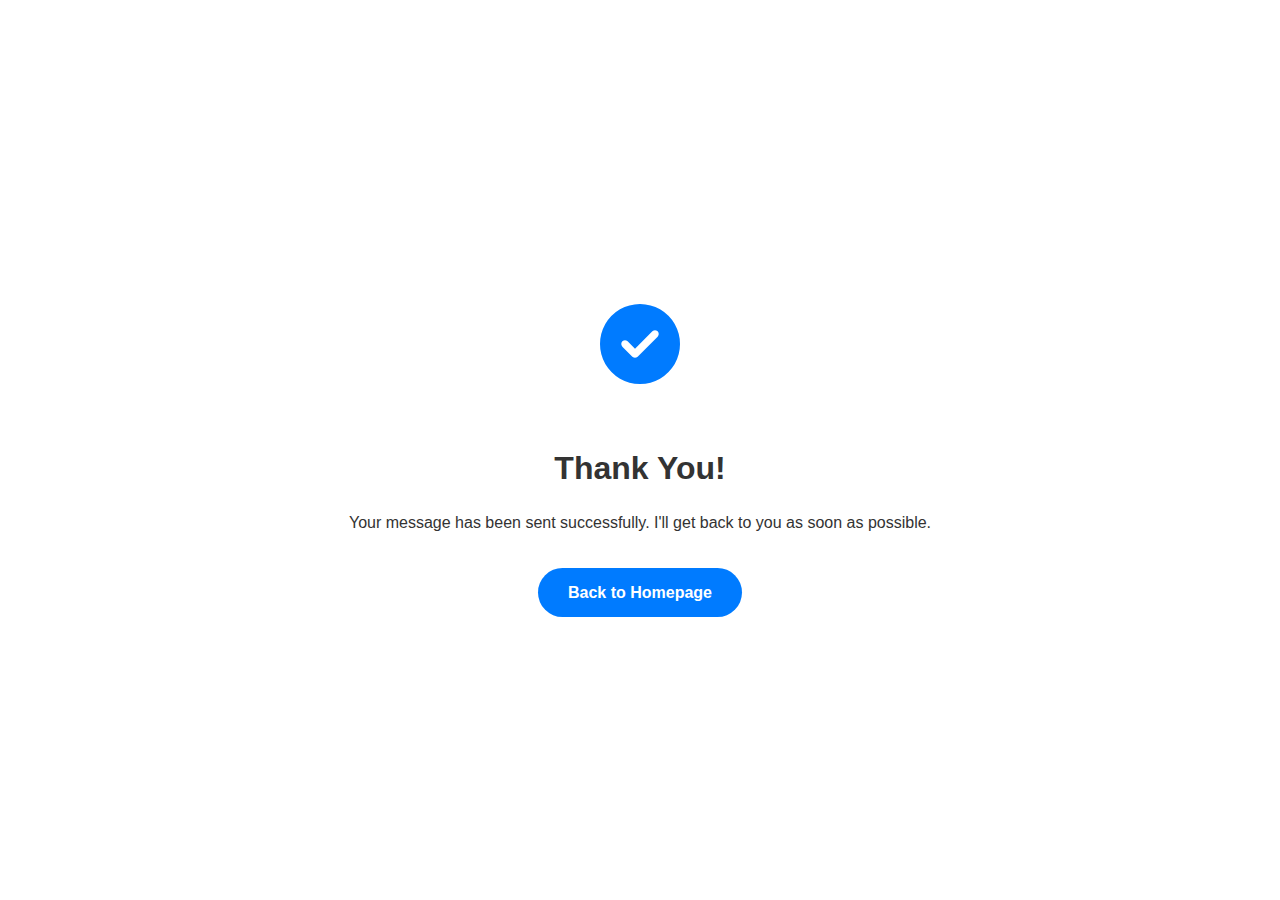
<file: thanks.html>
<!DOCTYPE html>
<html lang="en">
<head>
    <meta charset="UTF-8">
    <meta name="viewport" content="width=device-width, initial-scale=1.0">
    <title>Thank You | Aryan Bhagwat</title>
    <link rel="stylesheet" href="styles.css">
    <link rel="stylesheet" href="https://cdnjs.cloudflare.com/ajax/libs/font-awesome/6.4.0/css/all.min.css">
    <meta name="description" content="Thank you for contacting Aryan Bhagwat">
    <style>
        .thank-you-container {
            height: 100vh;
            display: flex;
            flex-direction: column;
            justify-content: center;
            align-items: center;
            text-align: center;
            padding: 2rem;
        }
        .thank-you-icon {
            font-size: 5rem;
            color: var(--primary-color);
            margin-bottom: 2rem;
        }
        .thank-you-container h1 {
            margin-bottom: 1rem;
        }
        .thank-you-container p {
            margin-bottom: 2rem;
            max-width: 600px;
        }
    </style>
</head>
<body>
    <div class="thank-you-container">
        <div class="thank-you-icon">
            <i class="fas fa-check-circle"></i>
        </div>
        <h1>Thank You!</h1>
        <p>Your message has been sent successfully. I'll get back to you as soon as possible.</p>
        <a href="index.html" class="btn primary-btn">Back to Homepage</a>
    </div>

    <script>
        // Redirect to homepage after 5 seconds
        setTimeout(function() {
            window.location.href = "index.html";
        }, 5000);
        
        // Check if dark theme is enabled and apply it
        const isDarkTheme = localStorage.getItem('darkTheme') === 'true';
        if (isDarkTheme) {
            document.body.classList.add('dark-theme');
        }
    </script>
</body>
</html>
</file>
<file: styles.css>
/* Base Styles and Variables */
:root {
    --primary-color: #007bff;
    --secondary-color: #6c757d;
    --text-color: #333;
    --bg-color: #fff;
    --light-bg: #f8f9fa;
    --dark-bg: #343a40;
    --border-color: #dee2e6;
    --shadow-color: rgba(0, 0, 0, 0.1);
    --success-color: #28a745;
    --error-color: #dc3545;
    --font-family: 'Arial', sans-serif;
    --transition: all 0.3s ease;
}

.dark-theme {
    --primary-color: #0d6efd;
    --secondary-color: #adb5bd;
    --text-color: #f8f9fa;
    --bg-color: #212529;
    --light-bg: #343a40;
    --dark-bg: #495057;
    --border-color: #495057;
    --shadow-color: rgba(0, 0, 0, 0.3);
}

* {
    margin: 0;
    padding: 0;
    box-sizing: border-box;
    font-family: var(--font-family);
}

html {
    scroll-behavior: smooth;
}

body {
    background-color: var(--bg-color);
    color: var(--text-color);
    line-height: 1.6;
    transition: var(--transition);
}

.container {
    width: 100%;
    max-width: 1200px;
    margin: 0 auto;
    padding: 0 20px;
}

section {
    padding: 80px 0;
}

.section-header {
    text-align: center;
    margin-bottom: 50px;
}

.section-header h2 {
    font-size: 2.5rem;
    margin-bottom: 10px;
    position: relative;
    display: inline-block;
}

.underline {
    height: 4px;
    width: 70px;
    background-color: var(--primary-color);
    margin: 0 auto;
}

.btn {
    display: inline-block;
    padding: 12px 30px;
    border-radius: 30px;
    text-decoration: none;
    font-weight: 600;
    cursor: pointer;
    transition: var(--transition);
    border: none;
    text-align: center;
}

.primary-btn {
    background-color: var(--primary-color);
    color: white;
}

.primary-btn:hover {
    background-color: transparent;
    color: var(--primary-color);
    border: 2px solid var(--primary-color);
    padding: 10px 28px;
}

.secondary-btn {
    background-color: transparent;
    color: var(--primary-color);
    border: 2px solid var(--primary-color);
    padding: 10px 28px;
}

.secondary-btn:hover {
    background-color: var(--primary-color);
    color: white;
}

/* Header and Navigation */
header {
    position: fixed;
    top: 0;
    left: 0;
    width: 100%;
    z-index: 1000;
    background-color: var(--bg-color);
    box-shadow: 0 2px 10px var(--shadow-color);
    transition: var(--transition);
}

header.scrolled {
    padding: 10px 0;
}

nav {
    display: flex;
    justify-content: space-between;
    align-items: center;
    padding: 20px 0;
}

.logo h1 {
    font-size: 1.8rem;
    font-weight: 700;
}

.logo span {
    color: var(--primary-color);
}

.nav-links {
    display: flex;
    list-style: none;
}

.nav-links li {
    margin-left: 30px;
}

.nav-links a {
    text-decoration: none;
    color: var(--text-color);
    font-weight: 600;
    transition: var(--transition);
    position: relative;
}

.nav-links a:hover,
.nav-links a.active {
    color: var(--primary-color);
}

.nav-links a::after {
    content: '';
    position: absolute;
    bottom: -5px;
    left: 0;
    width: 0;
    height: 2px;
    background-color: var(--primary-color);
    transition: var(--transition);
}

.nav-links a:hover::after,
.nav-links a.active::after {
    width: 100%;
}

.theme-toggle {
    cursor: pointer;
    font-size: 1.2rem;
    margin-left: 20px;
    transition: var(--transition);
}

.theme-toggle:hover {
    color: var(--primary-color);
}

.hamburger {
    display: none;
    cursor: pointer;
}

.hamburger span {
    display: block;
    width: 25px;
    height: 3px;
    background-color: var(--text-color);
    margin: 5px 0;
    transition: var(--transition);
}

/* Hero Section */
.hero {
    padding-top: 150px;
    min-height: 100vh;
    display: flex;
    align-items: center;
}

.hero-content {
    flex: 1;
}

.hero-content h1 {
    font-size: 3rem;
    margin-bottom: 10px;
}

.hero-content h1 span {
    color: var(--primary-color);
}

.hero-content h2 {
    font-size: 1.8rem;
    margin-bottom: 20px;
    color: var(--secondary-color);
}

.hero-content p {
    font-size: 1.1rem;
    margin-bottom: 30px;
    max-width: 600px;
}

.hero-buttons {
    margin-bottom: 30px;
}

.hero-buttons .btn {
    margin-right: 15px;
    margin-bottom: 15px;
}

.social-icons {
    display: flex;
    gap: 15px;
}

.social-icons a {
    display: flex;
    align-items: center;
    justify-content: center;
    width: 40px;
    height: 40px;
    border-radius: 50%;
    background-color: var(--light-bg);
    color: var(--text-color);
    text-decoration: none;
    transition: var(--transition);
}

.social-icons a:hover {
    background-color: var(--primary-color);
    color: white;
    transform: translateY(-3px);
}

.hero-image {
    flex: 1;
    display: flex;
    justify-content: center;
    align-items: center;
}

.image-container {
    position: relative;
    width: 350px;
    height: 350px;
}

.image-container::before {
    content: '';
    position: absolute;
    top: -20px;
    left: -20px;
    width: 100%;
    height: 100%;
    border: 5px solid var(--primary-color);
    border-radius: 10px;
    z-index: -1;
}

.image-container img {
    width: 100%;
    height: 100%;
    object-fit: cover;
    border-radius: 10px;
    box-shadow: 0 10px 30px var(--shadow-color);
}

/* About Section */
.about {
    background-color: var(--light-bg);
}

.about-content {
    display: flex;
    gap: 50px;
    align-items: center;
}

.about-image {
    flex: 1;
}

.about-image img {
    width: 100%;
    border-radius: 10px;
    box-shadow: 0 10px 30px var(--shadow-color);
}

.about-text {
    flex: 1;
}

.about-text h3 {
    font-size: 2rem;
    margin-bottom: 20px;
    color: var(--primary-color);
}

.about-text p {
    margin-bottom: 20px;
}

.about-details {
    display: grid;
    grid-template-columns: repeat(2, 1fr);
    gap: 20px;
    margin: 30px 0;
}

.detail {
    display: flex;
    align-items: flex-start;
    gap: 15px;
}

.detail i {
    font-size: 1.5rem;
    color: var(--primary-color);
}

.detail h4 {
    margin-bottom: 5px;
    font-size: 1.1rem;
}

/* Skills Section */
.skills-content {
    display: flex;
    gap: 50px;
}

.skill-category {
    flex: 1;
}

.skill-category h3 {
    font-size: 1.5rem;
    margin-bottom: 30px;
    color: var(--primary-color);
}

.skill-items {
    display: flex;
    flex-direction: column;
    gap: 25px;
}

.skill-item {
    width: 100%;
}

.skill-info {
    display: flex;
    justify-content: space-between;
    margin-bottom: 10px;
}

.skill-bar {
    height: 10px;
    background-color: var(--light-bg);
    border-radius: 5px;
    overflow: hidden;
}

.skill-progress {
    height: 100%;
    background-color: var(--primary-color);
    border-radius: 5px;
    transition: width 1s ease-in-out;
}

/* Projects Section */
.projects {
    background-color: var(--light-bg);
}

.projects-filter {
    display: flex;
    justify-content: center;
    flex-wrap: wrap;
    gap: 15px;
    margin-bottom: 40px;
}

.filter-btn {
    padding: 8px 20px;
    background-color: transparent;
    border: 2px solid var(--primary-color);
    border-radius: 30px;
    color: var(--text-color);
    cursor: pointer;
    transition: var(--transition);
}

.filter-btn:hover,
.filter-btn.active {
    background-color: var(--primary-color);
    color: white;
}

.projects-grid {
    display: grid;
    grid-template-columns: repeat(auto-fill, minmax(300px, 1fr));
    gap: 30px;
}

.project-card {
    background-color: var(--bg-color);
    border-radius: 10px;
    overflow: hidden;
    box-shadow: 0 5px 15px var(--shadow-color);
    transition: var(--transition);
}

.project-card:hover {
    transform: translateY(-10px);
}

.project-image {
    position: relative;
    overflow: hidden;
    height: 200px;
}

.project-image img {
    width: 100%;
    height: 100%;
    object-fit: cover;
    transition: var(--transition);
}

.project-card:hover .project-image img {
    transform: scale(1.1);
}

.project-overlay {
    position: absolute;
    top: 0;
    left: 0;
    width: 100%;
    height: 100%;
    background-color: rgba(0, 123, 255, 0.8);
    display: flex;
    justify-content: center;
    align-items: center;
    opacity: 0;
    transition: var(--transition);
}

.project-card:hover .project-overlay {
    opacity: 1;
}

.project-links {
    display: flex;
    gap: 20px;
}

.project-links a {
    display: flex;
    align-items: center;
    justify-content: center;
    width: 45px;
    height: 45px;
    border-radius: 50%;
    background-color: white;
    color: var(--primary-color);
    text-decoration: none;
    font-size: 1.2rem;
    transition: var(--transition);
}

.project-links a:hover {
    background-color: var(--text-color);
    color: white;
}

.project-info {
    padding: 20px;
}

.project-info h3 {
    font-size: 1.3rem;
    margin-bottom: 10px;
}

.project-info p {
    margin-bottom: 15px;
    color: var(--secondary-color);
}

.project-tags {
    display: flex;
    flex-wrap: wrap;
    gap: 10px;
}

.project-tags span {
    padding: 5px 10px;
    background-color: var(--light-bg);
    border-radius: 5px;
    font-size: 0.8rem;
}

/* Contact Section */
.contact-content {
    display: flex;
    gap: 50px;
}

.contact-info,
.contact-form {
    flex: 1;
}

.contact-info h3,
.contact-form h3 {
    font-size: 1.5rem;
    margin-bottom: 20px;
    color: var(--primary-color);
}

.contact-info p {
    margin-bottom: 30px;
}

.contact-details {
    margin-bottom: 30px;
}

.contact-item {
    display: flex;
    align-items: flex-start;
    gap: 15px;
    margin-bottom: 20px;
}

.contact-item i {
    font-size: 1.5rem;
    color: var(--primary-color);
}

.contact-item h4 {
    margin-bottom: 5px;
    font-size: 1.1rem;
}

.form-group {
    margin-bottom: 20px;
}

.form-group input,
.form-group textarea {
    width: 100%;
    padding: 12px 15px;
    border: 1px solid var(--border-color);
    border-radius: 5px;
    background-color: var(--bg-color);
    color: var(--text-color);
    transition: var(--transition);
}

.form-group input:focus,
.form-group textarea:focus {
    border-color: var(--primary-color);
    outline: none;
}

.form-group textarea {
    min-height: 150px;
    resize: vertical;
}

/* Footer */
footer {
    background-color: var(--dark-bg);
    color: white;
    padding: 30px 0;
    text-align: center;
}

.footer-content {
    display: flex;
    flex-direction: column;
    gap: 10px;
}

/* Scroll to Top Button */
.scroll-to-top {
    position: fixed;
    bottom: 30px;
    right: 30px;
    width: 50px;
    height: 50px;
    background-color: var(--primary-color);
    color: white;
    border-radius: 50%;
    display: flex;
    justify-content: center;
    align-items: center;
    text-decoration: none;
    font-size: 1.2rem;
    opacity: 0;
    visibility: hidden;
    transition: var(--transition);
    box-shadow: 0 2px 10px var(--shadow-color);
}

.scroll-to-top.active {
    opacity: 1;
    visibility: visible;
}

.scroll-to-top:hover {
    background-color: var(--text-color);
}

/* Media Queries for Responsiveness */
@media (max-width: 992px) {
    .hero {
        padding-top: 120px;
    }
    
    .hero-content h1 {
        font-size: 2.5rem;
    }
    
    .hero-content h2 {
        font-size: 1.5rem;
    }
    
    .about-content,
    .skills-content,
    .contact-content {
        flex-direction: column;
    }
    
    .about-image {
        margin-bottom: 30px;
    }
    
    .skill-category {
        margin-bottom: 40px;
    }
}

@media (max-width: 768px) {
    .nav-links {
        position: fixed;
        top: 0;
        left: -100%;
        width: 70%;
        height: 100vh;
        background-color: var(--bg-color);
        flex-direction: column;
        justify-content: center;
        align-items: center;
        transition: var(--transition);
        z-index: 999;
        box-shadow: 2px 0 10px var(--shadow-color);
    }
    
    .nav-links.active {
        left: 0;
    }
    
    .nav-links li {
        margin: 15px 0;
    }
    
    .hamburger {
        display: block;
        z-index: 1000;
    }
    
    .hamburger.active span:nth-child(1) {
        transform: rotate(45deg) translate(5px, 5px);
    }
    
    .hamburger.active span:nth-child(2) {
        opacity: 0;
    }
    
    .hamburger.active span:nth-child(3) {
        transform: rotate(-45deg) translate(5px, -5px);
    }
    
    .hero-content,
    .hero-image {
        flex: none;
        width: 100%;
        text-align: center;
    }
    
    .hero-content {
        margin-bottom: 50px;
    }
    
    .hero-buttons {
        justify-content: center;
    }
    
    .social-icons {
        justify-content: center;
    }
    
    .section-header h2 {
        font-size: 2rem;
    }
    
    .projects-grid {
        grid-template-columns: repeat(auto-fill, minmax(250px, 1fr));
    }
}

@media (max-width: 576px) {
    .hero-content h1 {
        font-size: 2rem;
    }
    
    .hero-content h2 {
        font-size: 1.2rem;
    }
    
    .about-details {
        grid-template-columns: 1fr;
    }
    
    .projects-filter {
        flex-direction: column;
        align-items: center;
    }
    
    .filter-btn {
        width: 80%;
        margin-bottom: 10px;
    }
    
    .project-card {
        margin: 0 auto;
        max-width: 300px;
    }
}

/* Animation Classes */
@keyframes fadeIn {
    from {
        opacity: 0;
        transform: translateY(20px);
    }
    to {
        opacity: 1;
        transform: translateY(0);
    }
}

.animate {
    animation: fadeIn 0.8s ease forwards;
}

.delay-1 {
    animation-delay: 0.2s;
}

.delay-2 {
    animation-delay: 0.4s;
}

.delay-3 {
    animation-delay: 0.6s;
}

.delay-4 {
    animation-delay: 0.8s;
}

/* Form Success/Error Messages */
.form-message {
    padding: 10px 15px;
    border-radius: 5px;
    margin-top: 10px;
    display: none;
}

.success-message {
    background-color: var(--success-color);
    color: white;
}

.error-message {
    background-color: var(--error-color);
    color: white;
}

/* CV Buttons Container */
.cv-buttons-container {
    display: flex;
    gap: 15px;
    margin-top: 20px;
}

.cv-buttons-container .btn {
    display: flex;
    align-items: center;
    justify-content: center;
    gap: 8px;
}

/* For mobile responsiveness */
@media (max-width: 480px) {
    .cv-buttons-container {
        flex-direction: column;
        gap: 10px;
    }
}

.cv-button-container {
    position: relative;
    display: inline-block;
}

.tooltip {
    visibility: hidden;
    width: 200px;
    background-color: var(--dark-bg);
    color: white;
    text-align: center;
    border-radius: 6px;
    padding: 8px;
    position: absolute;
    z-index: 1;
    bottom: 125%;
    left: 50%;
    transform: translateX(-50%);
    opacity: 0;
    transition: opacity 0.3s;
}

.tooltip::after {
    content: "";
    position: absolute;
    top: 100%;
    left: 50%;
    margin-left: -5px;
    border-width: 5px;
    border-style: solid;
    border-color: var(--dark-bg) transparent transparent transparent;
}

.cv-button-container:hover .tooltip {
    visibility: visible;
    opacity: 1;
}
</file>
